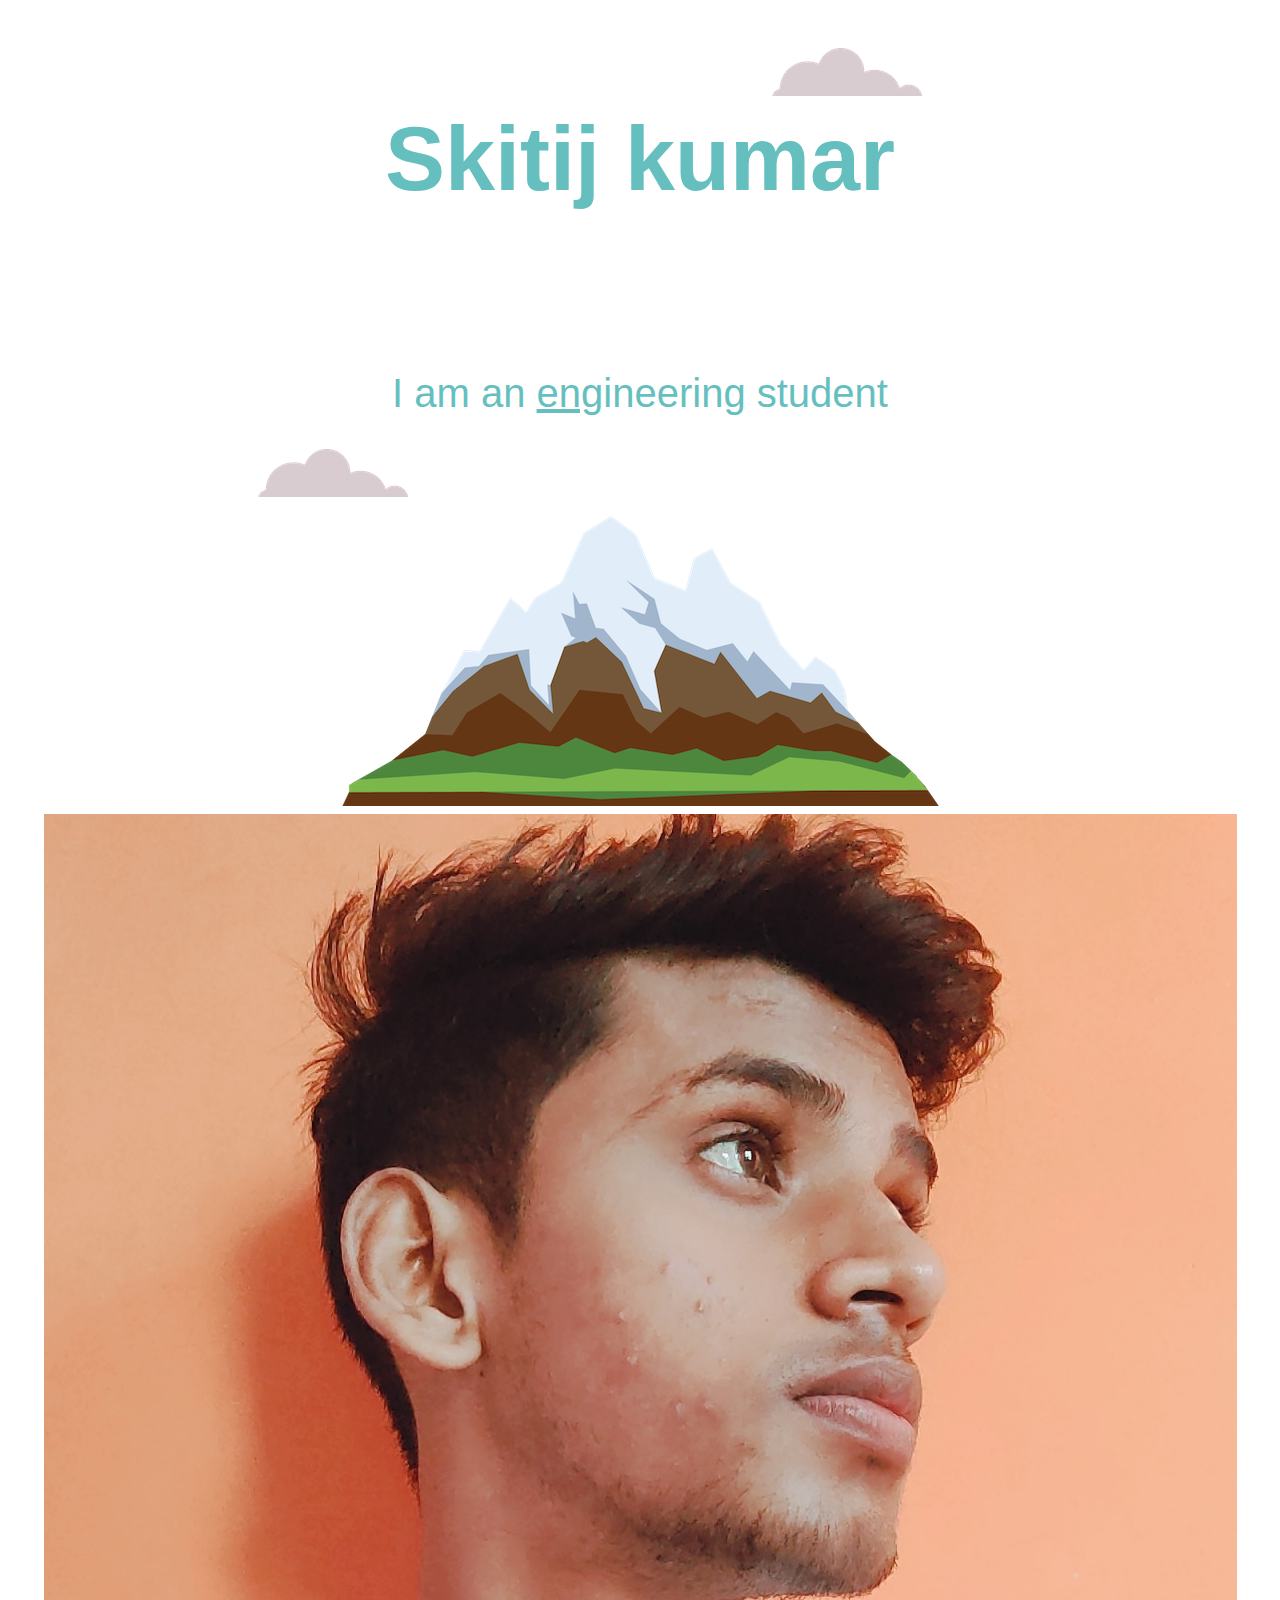
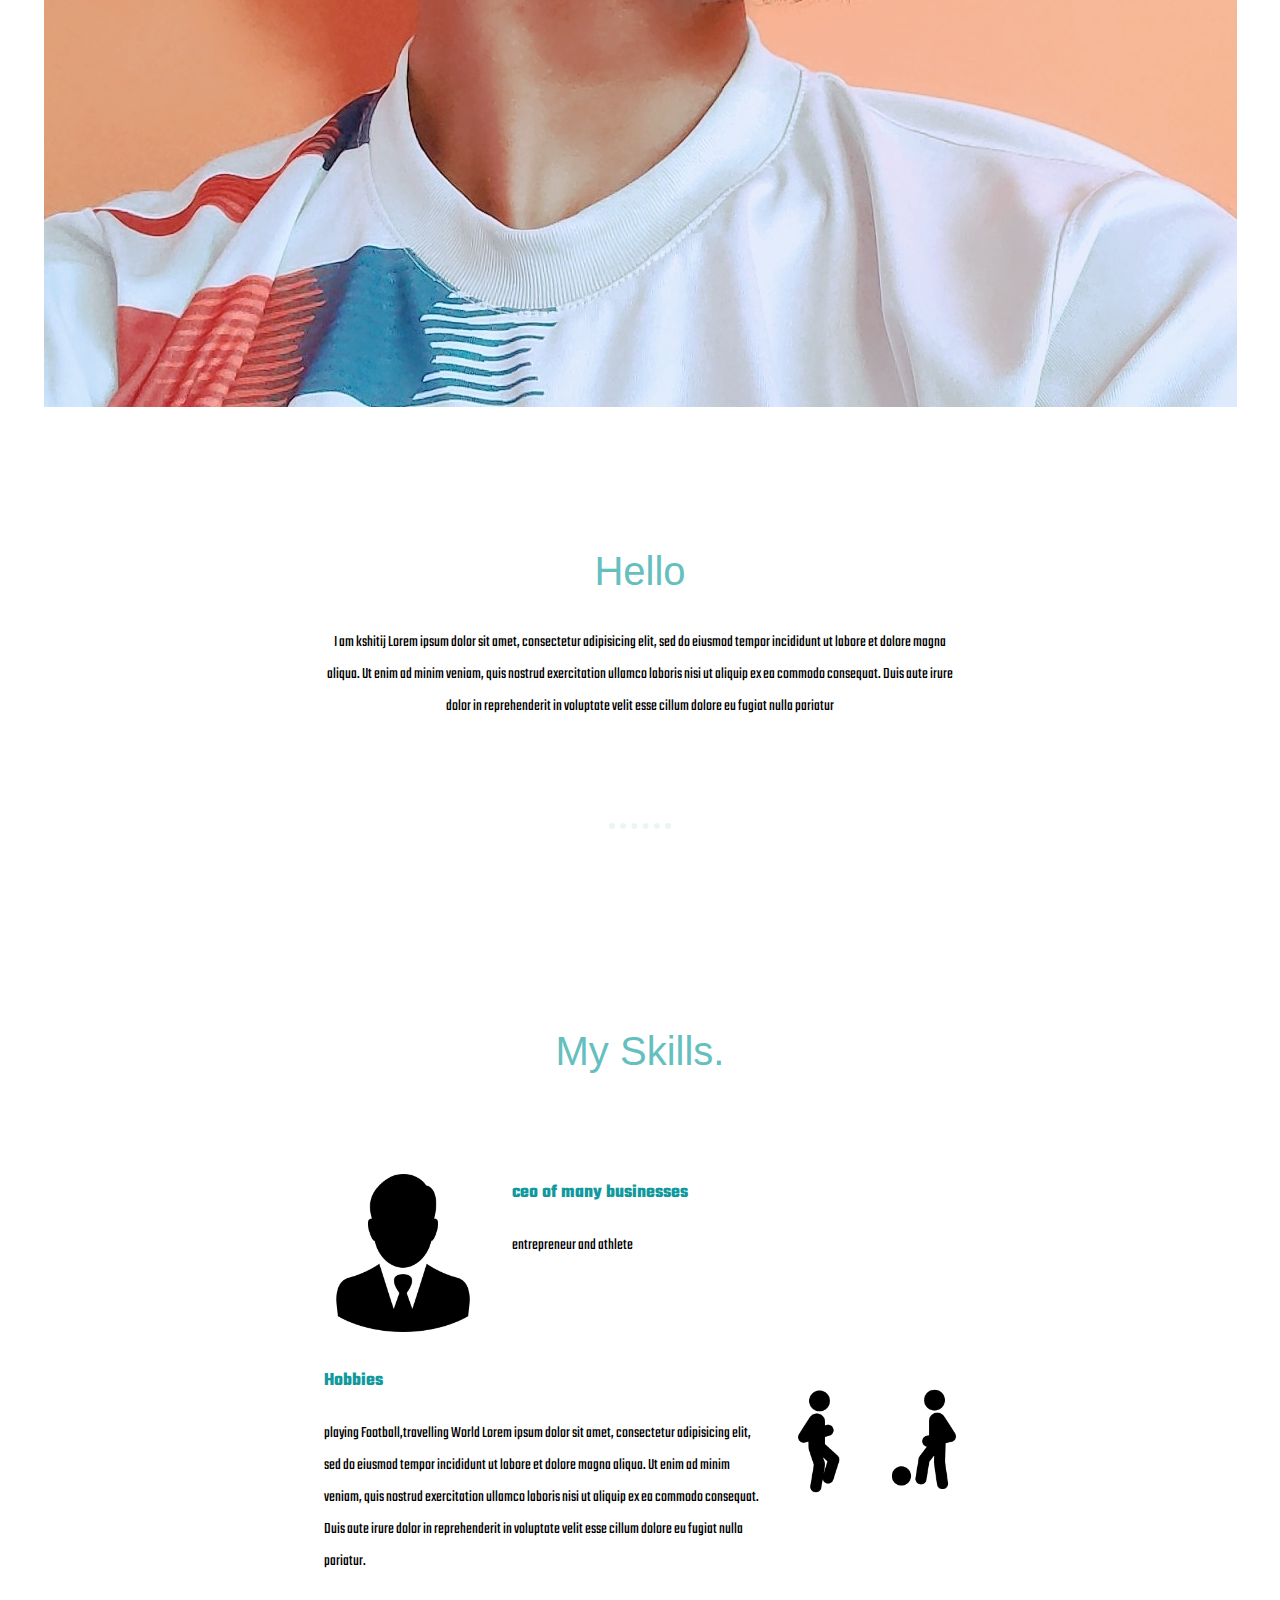
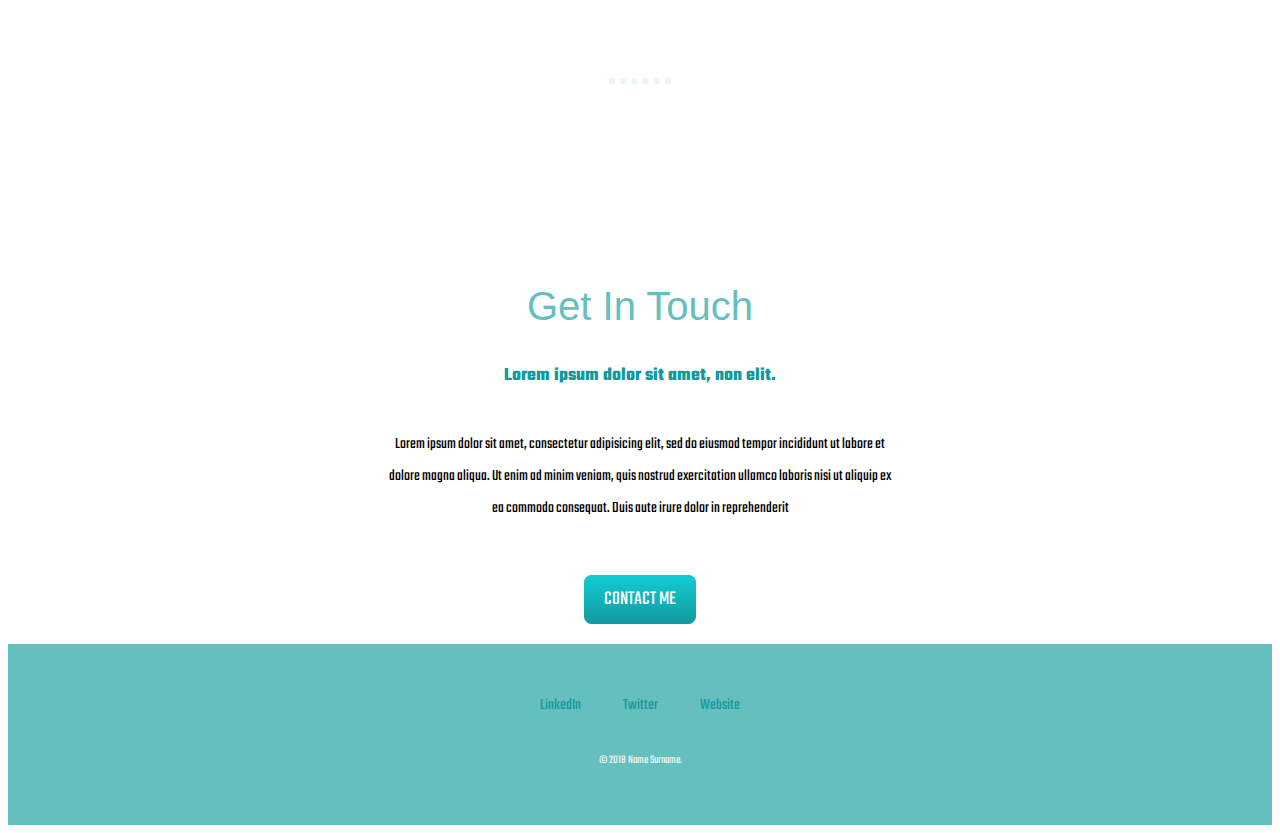
<file: css-my site/index2.html>
<!DOCTYPE html>
<html lang="en" dir="ltr">

<head>
  <meta charset="utf-8">
  <title>Skitij kumar</title>
  <link rel="stylesheet" href="css/styles.css">
  <link rel="icon" href="favicon.ico">
  <link rel="preconnect" href="https://fonts.gstatic.com">
<link href="https://fonts.googleapis.com/css2?family=Teko:wght@400;500;600&display=swap" rel="stylesheet">
</head>

<body>
  <div class="top-container">
    <img class="top-cloud" src="images/cloud.png" alt="cloud-image">
    <h1>Skitij kumar</h1>
    <h2>I am an <span class="pro">eng</span>ineering student</h2>
    <img class="bottom-cloud" src="images/cloud.png" alt="cloud-image">
    <img src="images/mountain.png" alt="mountain-image">
</div>
<div class="middle-container">
  <div class="profile">
    <img src="images/image.jpg" alt="">
    <h2>Hello</h2>
    <p class="intro">I am kshitij Lorem ipsum dolor sit amet, consectetur adipisicing elit, sed do eiusmod tempor incididunt ut labore et dolore magna aliqua. Ut enim ad minim veniam, quis nostrud exercitation ullamco laboris nisi ut aliquip ex ea commodo consequat. Duis aute irure dolor in reprehenderit in voluptate velit esse cillum dolore eu fugiat nulla pariatur</p>
  </div>
  <hr>
  <div class="skills">
    <h2>My Skills.</h2>
    <div class="skill-row">
      <img class="image2" src="images/businessman.png" alt="">
      <h3>ceo of many businesses</h3>
      <p class="entrepreneur-2">entrepreneur and athlete</p>
    </div>
    <div class="skill-row">
      <img class="image1" src="images/football.png" alt="">
      <h3>Hobbies</h3>
      <p class="football-one">playing Football,travelling World Lorem ipsum dolor sit amet, consectetur adipisicing elit, sed do eiusmod tempor incididunt ut labore et dolore magna aliqua. Ut enim ad minim veniam, quis nostrud exercitation ullamco laboris nisi ut aliquip ex ea commodo consequat. Duis aute irure dolor in reprehenderit in voluptate velit esse cillum dolore eu fugiat nulla pariatur.</p>
    </div>
  </div>
  <hr>
  <div class="contact-me">
    <h2>Get In Touch</h2>
    <h3>Lorem ipsum dolor sit amet, non elit.</h3>
    <p class="contact"> Lorem ipsum dolor sit amet, consectetur adipisicing elit, sed do eiusmod tempor incididunt ut labore et dolore magna aliqua. Ut enim ad minim veniam, quis nostrud exercitation ullamco laboris nisi ut aliquip ex ea commodo consequat. Duis aute irure dolor in reprehenderit</p>
    <a class="btn" href="mailto:name@email.com">CONTACT ME</a>
  </div>
</div>


<div class="bottom-container">
  <a class="footer-link" href="https://www.linkedin.com/">LinkedIn</a>
  <a class="footer-link" href="https://twitter.com/">Twitter</a>
  <a class="footer-link" href="https://www.appbrewery.co/">Website</a>
  <p class="copyright">© 2018 Name Surname.</p>
</div>

</body>

</html>
</file>
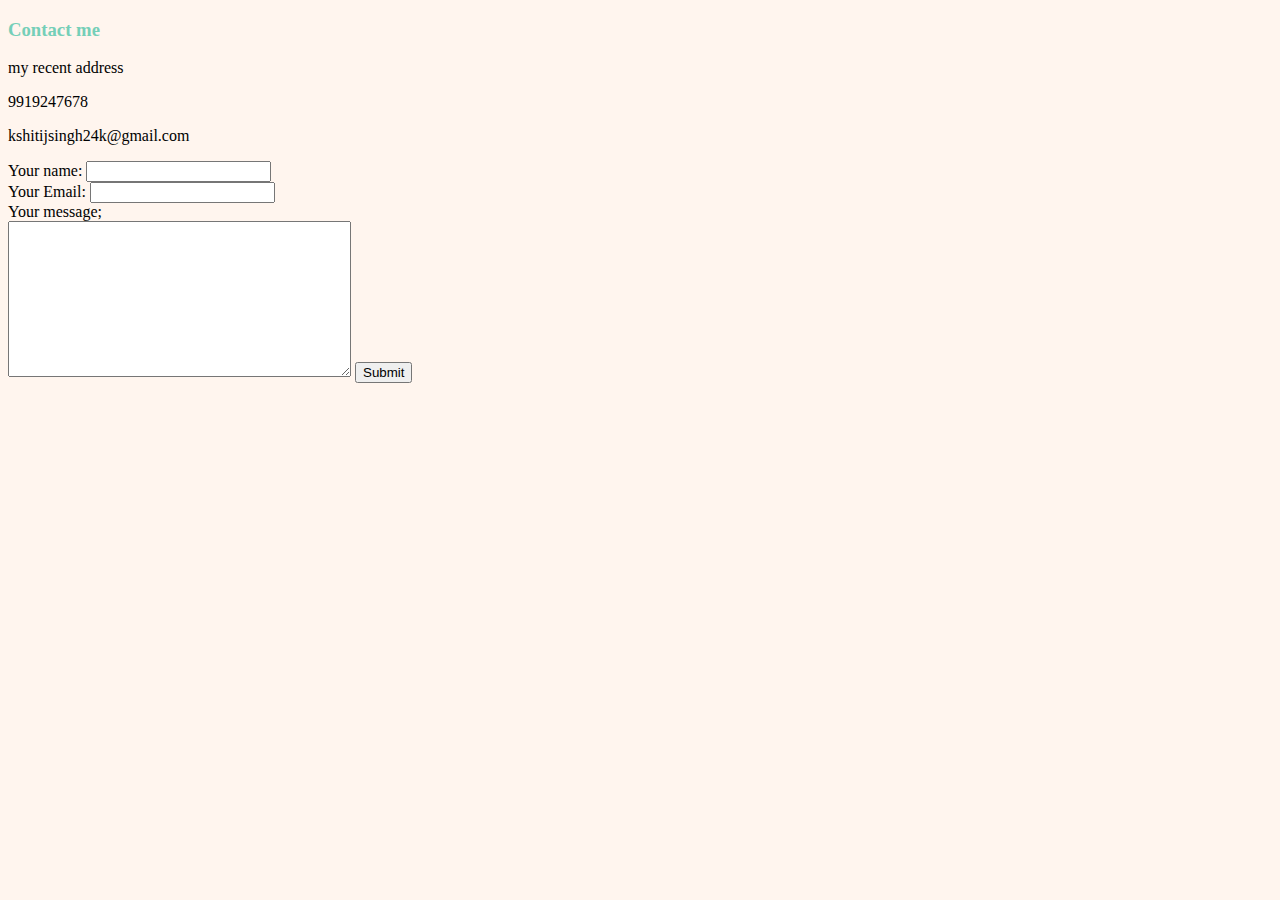
<file: HTML-personal site/contacts.html>
<!DOCTYPE html>
<html lang="en" dir="ltr">
  <head>
    <meta charset="utf-8">
    <title>Contact me at</title>
    <link rel="stylesheet" href="css/styles.css">
  </head>
  <body>
    <h3>Contact me</h3>
    <p>my recent address</p>
    <p> 9919247678</p>
    <p>kshitijsingh24k@gmail.com</p>
    <form class="" action="mailto:info@adidas.com" method="post" enctype="text/plain">
      <label>Your name:</label>
      <input type="name" name="Your name" value="">
      <br>
      <label>Your Email:</label>
      <input type="email" name="Your Email" value="">
      <br>
      <label>Your message;</label>
      <br>
      <textarea name="name" rows="10" cols="40"></textarea>
      <input type="submit" name="">
    </form>
  </body>
</html>
</file>
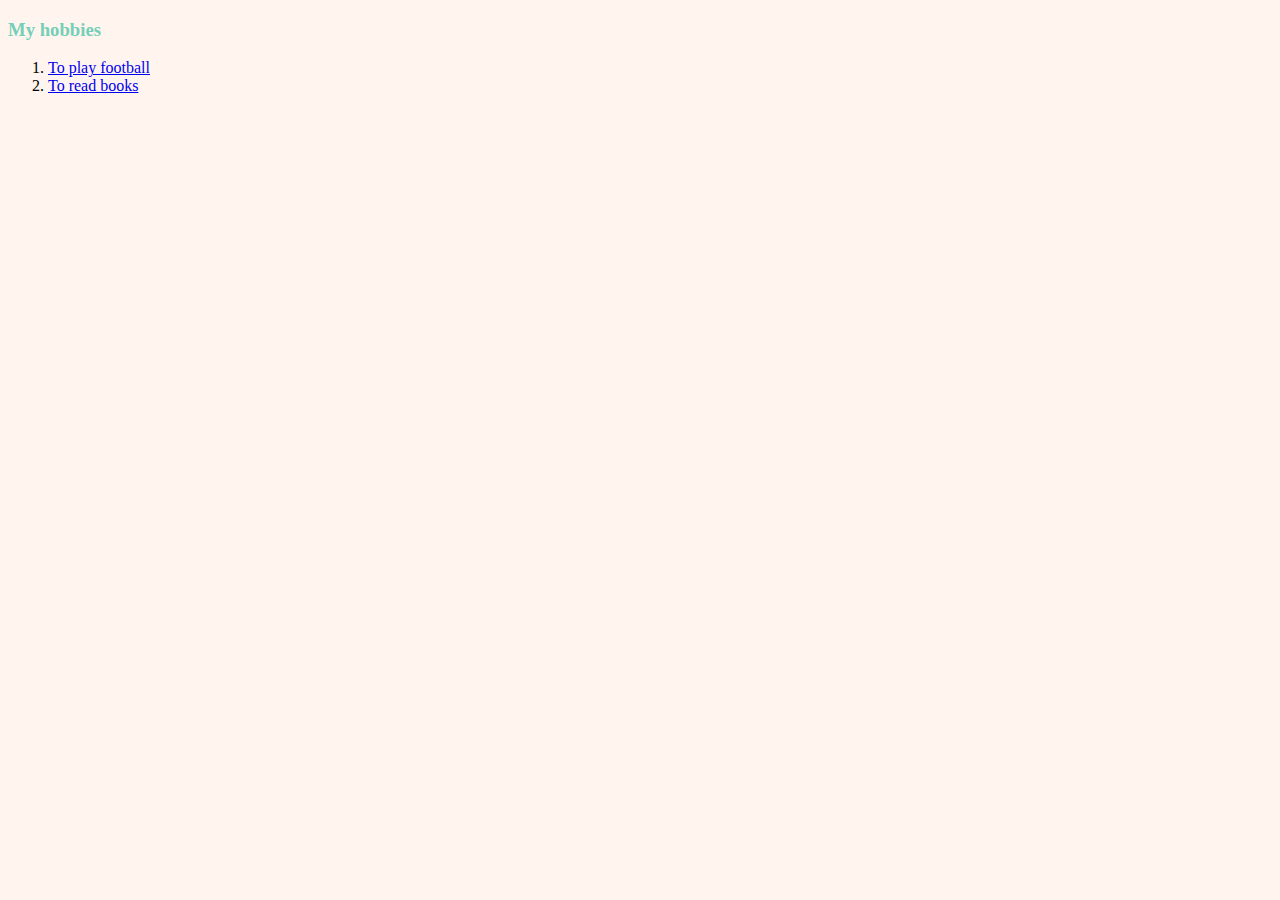
<file: HTML-personal site/Hobbies.html>
<!DOCTYPE html>
<html lang="en" dir="ltr">
  <head>
    <meta charset="utf-8">
    <title>My hobbiess</title>
    <link rel="stylesheet" href="css/styles.css">
  </head>
  <body>
    <h3>My hobbies</h3>
    <ol>
      <li><a href="https://shop.adidas.co.in/?msclkid=89f2323ff7811794072a522d0748193a">To play football</a></li>
      <li><a href="https://www.scribd.com/books">To read books</a></li>
    </ol>
  </body>
</html>
</file>
<file: css-my site/css/styles.css>
body {
  color: #40514EE;
  font-family: 'Teko', sans-serif;
  text-align: center;
}

h1 {
  font-size: 5.625rem;
  margin-top: 0px;
  font-family: 'Prompt', sans-serif;
  color: #66BFBF;
}

h2 {
  font-weight: normal;
  font-family: sans-serif;
  font-size: 2.5rem;
  color: #66BFBF;
  padding-top: 100px;
}

h3 {
  color: #11999E;
}

a {
  color: #11999E;
  font-family: 'Teko', sans-serif;
  margin: 10px 20px;
  text-decoration: none;
}
a:hover{
  color: #EAF6F6;
}
p{
  line-height: 2;
}
hr{
  border: dotted #EAF6F6 6px;
  border-bottom: none;
  width: 4%;
  margin: 100px auto 100px;

}

.top-container {
  background-color: white;
  position: relative;
  padding-top: 100px;
}

.middle-container {}

.bottom-container {
  padding: 50px 0 20px;
  background-color: #66BFBF;

}

.pro {
  text-decoration: underline;
}

.bottom-cloud {
  position: absolute;
  left: 250px;
}

.top-cloud {
  position: absolute;
  right: 350px;
  top: 40px;
}
.intro{
  width: 50%;
  margin: auto;
}
.skill-row {
  width: 50%;
  margin: 100px auto 100px auto;
  text-align: left;
  line-height: 2;
}
.contact{
  width: 40%;
  margin: 40px auto 60px;
}
.contact-me{
  padding-bottom: 30px;
}
.image1 {
  width: 25%;
  float: right;
  margin-left: 30px;
}

.image2 {
  width: 25%;
  float: left;
  margin-right: 30px;
}
.copyright{
  color: #EAF6F6;
  font-size: 0.75rem;
  padding: 20px 0;
}
.btn {
  background: #11cdd4;
  background-image: -webkit-linear-gradient(top, #11cdd4, #11999e);
  background-image: -moz-linear-gradient(top, #11cdd4, #11999e);
  background-image: -ms-linear-gradient(top, #11cdd4, #11999e);
  background-image: -o-linear-gradient(top, #11cdd4, #11999e);
  background-image: linear-gradient(to bottom, #11cdd4, #11999e);
  -webkit-border-radius: 8;
  -moz-border-radius: 8;
  border-radius: 8px;
  font-family: 'Teko', sans-serif;
  color: white;
  font-size: 20px;
  padding: 10px 20px 10px 20px;
  text-decoration: none;
}

.btn:hover {
  background: #30e3cb;
  background-image: -webkit-linear-gradient(top, #30e3cb, #2bc4ad);
  background-image: -moz-linear-gradient(top, #30e3cb, #2bc4ad);
  background-image: -ms-linear-gradient(top, #30e3cb, #2bc4ad);
  background-image: -o-linear-gradient(top, #30e3cb, #2bc4ad);
  background-image: linear-gradient(to bottom, #30e3cb, #2bc4ad);
  text-decoration: none;
}
</file>
<file: HTML-personal site/css/styles.css>
body {
  background-color: seashell;
}
h1 {
  color: #75cfb8;
}
h3 {
  color:  #75cfb8;
}

hr {
  background-color: none;
  border-style: dotted none none none;
  border-width: 5px;
  border-color: grey;
  width: 7%;
}

img{
  height: 400px
}
</file>
